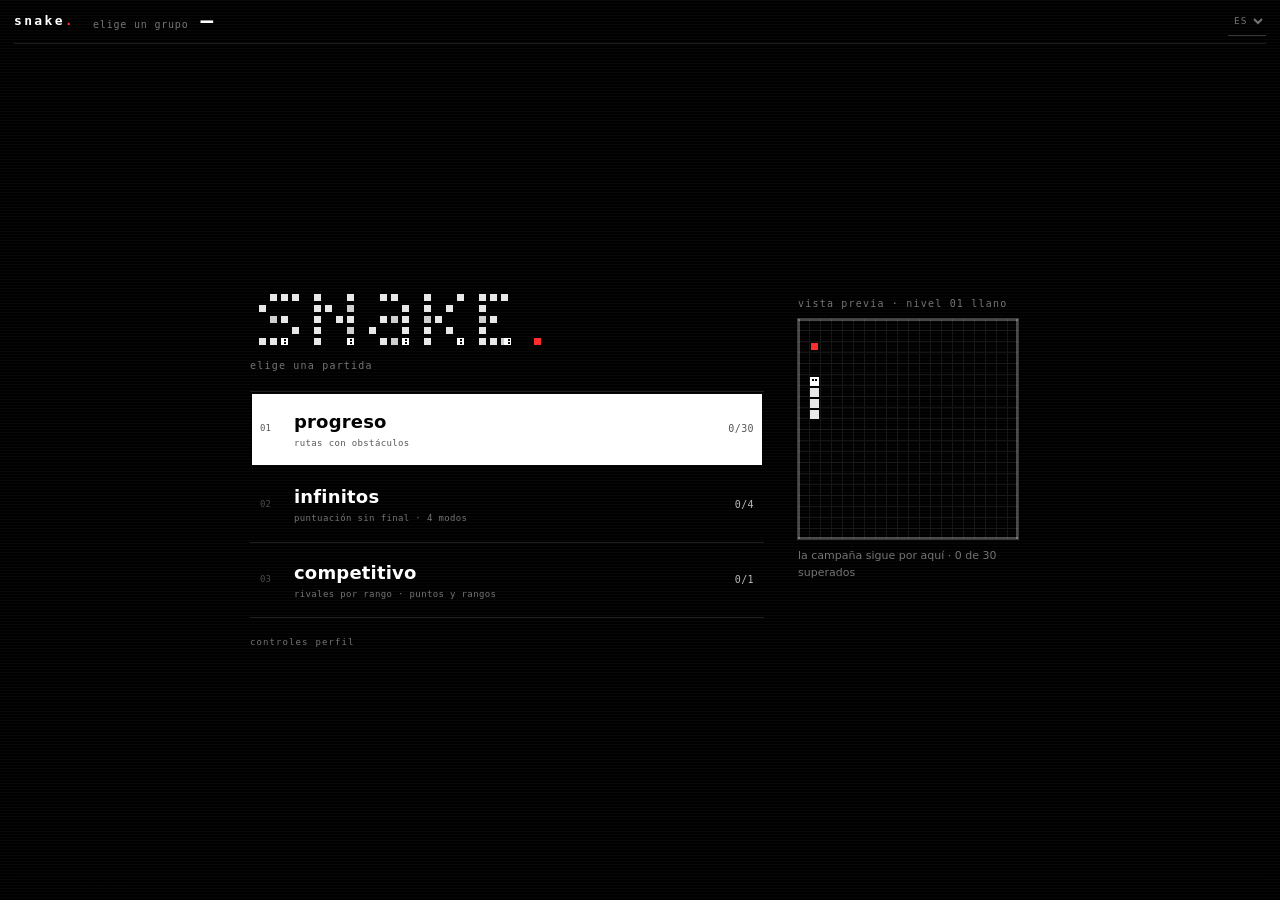
<file: index.html>
<!DOCTYPE html>
<html lang="es">
<head>
<meta charset="utf-8">
<meta name="viewport" content="width=device-width, initial-scale=1, viewport-fit=cover">
<meta http-equiv="Cache-Control" content="no-store">
<meta name="theme-color" content="#000000">
<link rel="canonical" href="https://snake.jaime-gaming.com/">
<meta id="meta-description" name="description" content="Snake: serpientes de bloques en blanco y negro. Campaña, infinitos, contrarreloj y un competitivo con más rivales en cada rango.">
<title>Snake</title>
<script>
  // las URLs antiguas del despliegue bajo /snake/ vuelven a la raíz; así los
  // assets nunca se piden en /snake/styles.css (donde el fallback SPA podía
  // devolver el HTML y dejar la página sin estilos).
  (function () {
    if (location.protocol === 'file:') return;
    var ruta = location.pathname;
    if (ruta !== '/snake' && ruta.indexOf('/snake/') !== 0) return;
    var resto = ruta.replace(/^\/snake/, '') || '/';
    location.replace(resto + location.search + location.hash);
  })();
</script>
<script>
  (function () {
    var route = new URLSearchParams(location.search).get('route');
    if (!route) return;
    try {
      var target = new URL(route, location.origin);
      // el parámetro del hub (?from=hub) sobrevive a la reescritura de la ruta
      var desde = new URLSearchParams(location.search).get('from');
      if (desde && !target.searchParams.has('from')) target.searchParams.set('from', desde);
      history.replaceState(null, '', target.pathname + target.search + target.hash);
    } catch (error) {
      // Si la ruta de retorno no es válida, dejamos que arranque la portada.
    }
  })();
</script>
<script>
  (function () {
    var base = location.protocol === 'file:' ? './' : '/';
    document.write('<base href="' + base + '">');
  })();
</script>
<link rel="icon" href="data:image/svg+xml,%3Csvg xmlns='http://www.w3.org/2000/svg' viewBox='0 0 16 16'%3E%3Crect width='16' height='16' fill='%23000'/%3E%3Crect x='2' y='7' width='4' height='4' fill='%23fff'/%3E%3Crect x='6' y='7' width='4' height='4' fill='%23fff'/%3E%3Crect x='10' y='7' width='2' height='4' fill='%23fff'/%3E%3Crect x='13' y='2' width='3' height='3' fill='%23ff2b2b'/%3E%3C/svg%3E">
<link rel="stylesheet" href="styles.css?v=30">
</head>
<body data-screen="home">
  <div id="app">
    <header id="topbar">
      <span class="brand">snake<span class="dot">.</span></span>
      <div class="stats">
        <span id="hud-meta" class="meta">cargando…</span>
        <span id="hud-score" class="score">—</span>
        <span id="hud-mult" class="mult"></span>
        <span id="hud-best" class="best"></span>
      </div>
      <div class="tools">
        <label class="language-control">
          <span class="sr-only" data-i18n="language">Idioma</span>
          <select id="lang-switch" data-i18n-aria="language" aria-label="Idioma">
            <option value="es">ES</option>
            <option value="en">EN</option>
          </select>
        </label>
      </div>
      <div id="comp-ventaja" hidden aria-live="polite">
        <b id="comp-ventaja-texto"></b>
        <span id="comp-ventaja-detalle"></span>
        <span id="comp-publico" role="img" aria-label=""></span>
      </div>
    </header>

    <main id="stage">
      <canvas id="board" data-i18n-aria="board" aria-label="tablero"></canvas>
      <div id="arena" hidden>
        <figure class="tablero"><canvas></canvas><figcaption><span class="tablero-puesto"></span><span class="tablero-nombre">tú</span><span class="tablero-datos">0</span><span class="tablero-estado"></span></figcaption></figure>
        <figure class="tablero"><canvas></canvas><figcaption><span class="tablero-puesto"></span><span class="tablero-nombre">kobra</span><span class="tablero-datos">0</span><span class="tablero-estado"></span></figcaption></figure>
        <figure class="tablero"><canvas></canvas><figcaption><span class="tablero-puesto"></span><span class="tablero-nombre">víbora</span><span class="tablero-datos">0</span><span class="tablero-estado"></span></figcaption></figure>
        <figure class="tablero"><canvas></canvas><figcaption><span class="tablero-puesto"></span><span class="tablero-nombre">mamba</span><span class="tablero-datos">0</span><span class="tablero-estado"></span></figcaption></figure>
      </div>
      <div id="cuenta" hidden aria-hidden="true"><b>3</b></div>
      <div id="reloj" hidden aria-hidden="true"><b>30</b><span>s</span><em id="reloj-fase"></em></div>
      <div id="senal" data-i18n="startSignal">pulsa una dirección</div>
      <div id="overlay"></div>
    </main>

    <p id="aviso-foco" data-i18n="focusHint" hidden>toca el tablero para despertar el teclado</p>

    <footer id="footer">
      <div id="combo" aria-hidden="true"><div id="chain-bar"></div></div>
      <div class="foot-row">
        <p id="hint"></p>
        <ul id="effects" class="effects"></ul>
      </div>
    </footer>
  </div>

  <canvas id="barrido" hidden aria-hidden="true"></canvas>

  <div id="fatal" hidden role="alert">
    <p class="fatal-title" data-i18n="fatalTitle">el juego no ha arrancado</p>
    <p id="fatal-text" class="fatal-text"></p>
    <p class="fatal-actions">
      <button type="button" id="fatal-reload" data-i18n="fatalReload">recargar limpio</button>
    </p>
  </div>

  <noscript>
    <div id="sin-js" data-i18n="noScript">este juego necesita su motor en marcha.</div>
  </noscript>

  <script>
    (function () {
      var caja = document.getElementById('fatal');
      var texto = document.getElementById('fatal-text');
      var arrancado = false;

      function fallo(mensaje) {
        if (!caja || arrancado) return;
        texto.textContent = mensaje;
        caja.hidden = false;
      }

      window.__snakeFallo = fallo;
      window.__snakeArrancado = function () {
        arrancado = true;
        document.documentElement.dataset.booted = '1';
        if (caja) caja.hidden = true;
      };

      window.addEventListener('error', function (evento) {
        var objetivo = evento.target || {};
        if (objetivo.tagName === 'SCRIPT' || objetivo.tagName === 'LINK') {
          fallo('no se pudo colocar una pieza del tablero.');
          return;
        }
        fallo(evento.message || 'el tablero ha perdido el trazo.');
      }, true);

      window.addEventListener('unhandledrejection', function (evento) {
        var motivo = evento.reason;
        fallo('el tablero ha hecho un movimiento imposible.');
      });

      document.getElementById('fatal-reload').addEventListener('click', function () {
        location.replace(location.pathname + '?v=' + Date.now());
      });

      setTimeout(function () {
        if (!document.documentElement.dataset.booted) {
          fallo('el tablero no ha despertado en 4 s. vuelve a abrirlo.');
        }
      }, 4000);
    })();
  </script>

  <script src="snake.js?v=30"></script>
</body>
</html>
</file>
<file: styles.css>
/* snake — negro, rejilla, un solo rojo */

:root {
  --bg: #000;
  --fg: #fff;
  --muted: #737373;
  --dim: #4a4a4a;
  --line: #1e1e1e;
  --line2: #383838;
  --accent: #ff2b2b;
  --mono: ui-monospace, "SFMono-Regular", "SF Mono", "Roboto Mono", Menlo, Consolas, monospace;
  --sans: ui-sans-serif, system-ui, -apple-system, "Segoe UI", Roboto, "Helvetica Neue", Arial, sans-serif;
}

* {
  box-sizing: border-box;
}

[hidden] {
  display: none !important;
}

html,
body {
  height: 100%;
}

body {
  margin: 0;
  background: var(--bg);
  color: var(--fg);
  font-family: var(--sans);
  font-size: 14px;
  line-height: 1.5;
  overflow: hidden;
  overscroll-behavior: none;
  -webkit-font-smoothing: antialiased;
  -webkit-tap-highlight-color: transparent;
}

/* los datos y las etiquetas cortas siguen en mono; el texto respira en sans */
.score,
.meta,
.best,
.mult,
.row-idx,
.row-right,
.tablero figcaption,
.comp-top,
.comp-rango,
.comp-escala,
.comp-dato span,
.comp-reglas,
.kicker,
.grupo,
.pie,
.link,
.tab,
.escalon em,
.escalon small,
.sorteo-etiqueta,
.comp-fases i,
.tablero-estado,
.comp-grada,
.comp-rivales {
  font-family: var(--mono);
}

/* trama de fósforo, se puede quitar desde el menú */
html.trama body::after {
  content: "";
  position: fixed;
  inset: 0;
  z-index: 99;
  pointer-events: none;
  background: repeating-linear-gradient(
    to bottom,
    rgba(255, 255, 255, 0.028) 0 1px,
    transparent 1px 3px
  );
}

button {
  font: inherit;
  color: inherit;
  background: none;
  border: 0;
  padding: 0;
  cursor: pointer;
}

button:disabled {
  cursor: default;
}

:focus-visible {
  outline: 1px solid var(--fg);
  outline-offset: 2px;
}

#app {
  position: fixed;
  inset: 0;
  display: grid;
  grid-template-rows: auto minmax(0, 1fr) auto;
  gap: clamp(3px, 0.7vh, 7px);
  width: 100%;
  max-width: 1500px;
  margin: 0 auto;
  padding:
    max(6px, env(safe-area-inset-top))
    clamp(6px, 1.4vw, 14px)
    max(5px, env(safe-area-inset-bottom));
}

/* barra superior: marca, marcador y botones en una sola línea */

#topbar {
  position: relative;
  z-index: 50;
  display: flex;
  align-items: center;
  gap: clamp(10px, 1.6vw, 18px);
  min-height: 32px;
  padding-bottom: 7px;
  border-bottom: 1px solid var(--line);
}

#topbar.competitivo {
  border-bottom: 0;
  padding-bottom: 0;
}

.brand {
  flex: none;
  font-family: var(--mono);
  font-size: 13px;
  font-weight: 700;
  letter-spacing: 0.18em;
}

.brand .dot {
  color: var(--accent);
}


.language-control {
  display: inline-flex;
  flex: none;
}

#lang-switch {
  min-width: 38px;
  min-height: 30px;
  padding: 4px 2px;
  border: 0;
  border-bottom: 1px solid var(--line2);
  border-radius: 0;
  background: #000;
  color: var(--muted);
  font-family: var(--mono);
  font-size: 9.5px;
  letter-spacing: 0.1em;
  cursor: pointer;
  transition: color 0.12s, border-color 0.12s;
}

#lang-switch:hover {
  border-color: var(--fg);
  color: var(--fg);
}

.sr-only {
  position: absolute;
  width: 1px;
  height: 1px;
  padding: 0;
  margin: -1px;
  overflow: hidden;
  clip: rect(0, 0, 0, 0);
  white-space: nowrap;
  border: 0;
}

.stats {
  display: flex;
  align-items: baseline;
  gap: 12px;
  min-width: 0;
  flex: 1;
}

.meta {
  font-size: 10px;
  letter-spacing: 0.08em;
  color: var(--muted);
  white-space: nowrap;
  overflow: hidden;
  text-overflow: ellipsis;
}

.meta[data-fase="presion"] {
  color: var(--fg);
}

.meta[data-fase="sprint"],
.meta[data-fase="final"] {
  color: var(--accent);
}

.score {
  font-size: clamp(17px, 2.3vw, 21px);
  font-weight: 600;
  line-height: 1;
  letter-spacing: -0.01em;
  font-variant-numeric: tabular-nums;
}

.mult {
  font-size: 11px;
  font-weight: 600;
  color: var(--dim);
}

.mult.activo {
  color: var(--fg);
}

/* Destello breve para cambios importantes del HUD. */
.mult.golpe,
.score.golpe,
.meta.golpe,
.best.golpe {
  background: var(--fg);
  color: #000;
  outline: 2px solid #ffffff;
  outline-offset: 1px;
}

.best.vivo {
  color: var(--fg);
  font-weight: 600;
}

.best {
  margin-left: auto;
  padding-left: 10px;
  font-size: 9.5px;
  letter-spacing: 0.06em;
  color: var(--dim);
  white-space: nowrap;
  /* en competitivo aquí va «arena · modificador»: si no cabe, se recorta */
  overflow: hidden;
  text-overflow: ellipsis;
  min-width: 0;
}

/* En competitivo el acto vive en la barra; la ventaja, en la banda grande. */
#topbar.competitivo {
  flex-wrap: wrap;
  align-items: center;
  row-gap: 3px;
}

#topbar.competitivo .stats {
  align-items: center;
  gap: 7px;
}

/* la ventaja sale de la letra pequeña y pasa a una banda grande bajo la barra */
#comp-ventaja {
  display: none;
  flex: 0 0 100%;
  min-width: 0;
  align-items: baseline;
  gap: 10px;
  padding: 3px 0 0;
  border-top: 1px solid var(--line);
}

#topbar.competitivo #comp-ventaja {
  display: flex;
  animation: banda-entra 0.36s ease-out both;
}

@keyframes banda-entra {
  from {
    opacity: 0;
    transform: translateY(-4px);
  }
  to {
    opacity: 1;
    transform: none;
  }
}

#comp-ventaja-texto {
  flex: 0 1 auto;
  min-width: 0;
  overflow: hidden;
  font-size: clamp(20px, 2.8vw, 30px);
  font-weight: 650;
  line-height: 1.05;
  letter-spacing: -0.02em;
  white-space: nowrap;
  text-overflow: ellipsis;
  color: var(--fg);
  transition: color 0.3s ease, text-shadow 0.3s ease;
}

#comp-ventaja[data-estado="persigue"] #comp-ventaja-texto {
  color: #d8d8d8;
}

#comp-ventaja-detalle {
  margin-left: auto;
  min-width: 0;
  overflow: hidden;
  font-family: var(--mono);
  font-size: 9px;
  letter-spacing: 0.08em;
  text-transform: uppercase;
  white-space: nowrap;
  text-overflow: ellipsis;
  color: var(--muted);
  transition: color 0.3s ease;
}

#comp-publico {
  display: flex;
  flex: none;
  align-self: center;
  align-items: flex-end;
  gap: 2px;
  max-width: 38%;
  overflow: hidden;
  opacity: 0.8;
}

#comp-publico i {
  display: block;
  flex: none;
  width: 4px;
  height: 7px;
  background: var(--muted);
  animation: publico-late 1.7s ease-in-out infinite alternate;
  animation-delay: var(--d);
}

#comp-publico i:nth-child(3n) {
  height: 9px;
  background: var(--fg);
  opacity: 0.7;
}

#comp-publico i:nth-child(4n) {
  height: 5px;
  opacity: 0.55;
}

#comp-ventaja[data-rango="5"] {
  border-top-color: var(--accent);
}

#comp-ventaja[data-rango="5"] #comp-ventaja-texto {
  text-shadow: 0 0 18px rgba(255, 255, 255, 0.22);
}

@keyframes publico-late {
  50% {
    transform: scaleY(0.72);
    opacity: 0.45;
  }
}

#topbar.competitivo .meta,
#topbar.competitivo .best {
  flex: 0 1 auto;
  padding: 2px 7px;
  border: 1px solid var(--line2);
  background: #080808;
  font-size: 9px;
  letter-spacing: 0.1em;
  color: var(--fg);
  line-height: 1.35;
  transition: color 0.3s ease, border-color 0.3s ease, background 0.3s ease;
}

#topbar.competitivo .best {
  margin-left: auto;
  padding-left: 6px;
}

#topbar.competitivo .meta:empty,
#topbar.competitivo .best:empty {
  display: none;
}

#topbar.competitivo .meta[data-fase="sprint"],
#topbar.competitivo .meta[data-fase="final"] {
  border-color: var(--accent);
  color: var(--accent);
}

#topbar.competitivo .meta.golpe,
#topbar.competitivo .best.golpe {
  background: var(--fg);
  color: #000;
  border-color: var(--fg);
}

.tools {
  display: flex;
  gap: 0;
  flex: none;
}

#stage {
  position: relative;
  display: flex;
  align-items: center;
  justify-content: center;
  min-width: 0;
  min-height: 0;
  overflow: hidden;
}

/* la luz de la arena se cruza por capas: el blanco se apaga mientras entra el rojo */
#stage::before,
#stage::after {
  content: '';
  position: absolute;
  inset: 0;
  z-index: 8;
  pointer-events: none;
  opacity: 0;
  transition: opacity 0.65s ease;
}

#stage::before {
  background: radial-gradient(ellipse at center, transparent 40%, rgba(255, 255, 255, 0.08) 100%);
}

#stage::after {
  background: radial-gradient(ellipse at center, transparent 34%, rgba(255, 43, 43, 0.16) 100%);
}

#stage[data-fase="apertura"]::before {
  opacity: 0.4;
}

#stage[data-fase="presion"]::before {
  opacity: 0.85;
}

#stage[data-fase="sprint"]::after {
  opacity: 0.82;
}

#stage[data-fase="final"]::after {
  opacity: 1;
  animation: final-late 1.6s steps(2, end) infinite;
}

#stage[data-rango="4"]::before {
  background: radial-gradient(ellipse at center, transparent 38%, rgba(255, 255, 255, 0.09) 100%);
}

#stage[data-rango="5"]::before {
  background: radial-gradient(ellipse at center, transparent 34%, rgba(255, 255, 255, 0.11) 100%);
}

#stage[data-rango="5"]::after {
  background: radial-gradient(ellipse at center, transparent 28%, rgba(255, 43, 43, 0.22) 100%);
}

@keyframes final-late {
  50% {
    opacity: 0.55;
  }
}

/* el marco lo dibuja el motor a bloques: aquí no hay borde fijo */
#board {
  display: block;
  background: #000;
  touch-action: none;
}

#senal {
  position: absolute;
  left: 50%;
  bottom: 6%;
  transform: translateX(-50%);
  padding: 4px 7px;
  border: 1px solid var(--line);
  background: #000;
  font-size: 9px;
  letter-spacing: 0.16em;
  color: #9a9a9a;
  white-space: nowrap;
  pointer-events: none;
  opacity: 0;
  transition: opacity 0.16s ease;
}

#senal.visible {
  opacity: 1;
}

/* menú del competitivo: tarjeta con escalera, datos y rivales */
.panel.competitivo,
.panel.sorteo {
  display: flex;
  flex-direction: column;
}

.panel.competitivo {
  position: relative;
  max-width: 440px;
  gap: 13px;
  padding: 20px 20px 16px;
  border: 1px solid var(--line2);
  border-radius: 3px;
  background: #000;
}

/* dos esquinas marcadas: el marco no necesita más adornos */
.panel.competitivo::before,
.panel.competitivo::after {
  content: '';
  position: absolute;
  width: 46px;
  height: 2px;
  background: var(--fg);
  pointer-events: none;
}

.panel.competitivo::before {
  top: -1px;
  left: -1px;
}

.panel.competitivo::after {
  right: -1px;
  bottom: -1px;
}

.comp-top {
  display: flex;
  align-items: baseline;
  justify-content: space-between;
  gap: 12px;
  padding-bottom: 9px;
  border-bottom: 1px solid var(--line);
  font-size: 9px;
  letter-spacing: 0.12em;
  text-transform: uppercase;
  color: var(--muted);
}

.comp-top span:last-child {
  color: var(--dim);
}

.comp-cabeza {
  display: flex;
  align-items: center;
  gap: 15px;
}

.comp-cabeza .rango-icono {
  width: 74px;
  height: 74px;
  gap: 4px;
  padding: 7px;
  border: 1px solid var(--line2);
  background: #050505;
}

.comp-datos {
  display: flex;
  flex-direction: column;
  gap: 3px;
  min-width: 0;
}

.comp-rango {
  margin: 0;
  font-size: 10px;
  letter-spacing: 0.1em;
  text-transform: uppercase;
  color: var(--muted);
}

.comp-puntos {
  margin: 0;
  font-size: clamp(34px, 7vmin, 52px);
  font-weight: 600;
  line-height: 1;
  font-variant-numeric: tabular-nums;
}

.comp-puntos small {
  margin-left: 6px;
  font-size: 8px;
  font-weight: 400;
  letter-spacing: 0.16em;
  text-transform: uppercase;
  color: var(--muted);
}

.comp-escala {
  margin: 0;
  font-size: 8.5px;
  letter-spacing: 0.1em;
  text-transform: uppercase;
  color: var(--muted);
}

.comp-nota {
  margin: -4px 0 0;
  font-size: 9px;
  letter-spacing: 0.04em;
  color: var(--muted);
  line-height: 1.45;
}

/* barra de progreso del rango: bloques, sin adornos */
.comp-barra {
  position: relative;
  height: 8px;
  width: 100%;
  background: #101010;
  border: 1px solid var(--line2);
  display: flex;
}

.comp-barra i {
  display: block;
  height: 100%;
  min-width: 2px;
  background: var(--fg);
  transition: width 0.3s ease;
}

.comp-barra::after {
  content: '';
  position: absolute;
  inset: 0;
  background: repeating-linear-gradient(
    90deg,
    transparent 0 calc(20% - 1px),
    #000 calc(20% - 1px) 20%
  );
  pointer-events: none;
}

/* los seis peldaños: el rango actual va enmarcado */
.comp-escalera {
  display: grid;
  grid-template-columns: repeat(6, minmax(0, 1fr));
  gap: 2px;
  padding: 8px 0;
  border-top: 1px solid var(--line);
  border-bottom: 1px solid var(--line);
}

.escalon {
  display: flex;
  flex-direction: column;
  align-items: center;
  gap: 3px;
  min-width: 0;
  padding: 5px 2px;
  border: 1px solid transparent;
  opacity: 0.3;
}

.escalon .rango-icono {
  width: 18px;
  height: 18px;
  gap: 1px;
}

.escalon em {
  max-width: 100%;
  overflow: hidden;
  font-style: normal;
  font-size: 8px;
  letter-spacing: 0.02em;
  text-transform: uppercase;
  color: var(--muted);
  white-space: nowrap;
  text-overflow: ellipsis;
}

.escalon small {
  font-size: 7px;
  line-height: 1;
  font-variant-numeric: tabular-nums;
  color: var(--muted);
}

.escalon.aqui small {
  color: var(--fg);
}

.escalon.hecho {
  opacity: 0.55;
}

.escalon.aqui {
  border-color: var(--line2);
  background: #0b0b0b;
  opacity: 1;
}

.escalon.aqui em {
  color: var(--fg);
}

.escalon.aqui .rango-icono i {
  background: #232323;
}

.escalon.aqui .rango-icono i.lleno {
  background: var(--fg);
}

.escalon.aqui .rango-icono[data-rango="5"] i.lleno {
  background: var(--accent);
}

.rango-icono[data-rango="5"] {
  border: 1px solid var(--accent);
}

/* tres datos cortos, en fila */
.comp-mini {
  display: flex;
  justify-content: space-between;
  gap: 20px;
  align-self: stretch;
  padding: 0 2px;
}

.comp-dato {
  display: flex;
  flex-direction: column;
  gap: 1px;
}

.comp-dato b {
  font-size: 19px;
  font-weight: 600;
  line-height: 1;
  font-variant-numeric: tabular-nums;
}

.comp-dato b small {
  font-size: 9px;
  color: var(--muted);
  margin-left: 1px;
}

.comp-dato span {
  font-size: 8px;
  letter-spacing: 0.08em;
  text-transform: uppercase;
  color: var(--dim);
}

/* los rivales de la partida, en una línea que puede crecer */
.comp-fases {
  display: grid;
  grid-template-columns: repeat(3, 1fr);
  gap: 4px;
  margin-top: 10px;
}

.comp-fases span {
  display: flex;
  flex-direction: column;
  gap: 2px;
  padding: 6px 4px;
  border: 1px solid var(--line);
  text-align: center;
}

.comp-fases b {
  font-size: 14px;
  font-weight: 600;
  line-height: 1;
  font-variant-numeric: tabular-nums;
}

.comp-fases i {
  font-style: normal;
  font-size: 7px;
  letter-spacing: 0.03em;
  line-height: 1.25;
  color: var(--muted);
}

.comp-fases span:nth-child(2) {
  border-color: var(--line2);
}

.comp-fases span:nth-child(3) {
  border-color: var(--accent);
}

.comp-fases span:nth-child(3) b {
  color: var(--accent);
}

.comp-rivales {
  display: flex;
  flex-wrap: wrap;
  justify-content: space-between;
  gap: 6px 12px;
  margin: 0;
  padding-top: 9px;
  border-top: 1px solid var(--line);
  font-size: 8.5px;
  letter-spacing: 0.04em;
  color: var(--muted);
}

.comp-rivales span:last-child {
  color: var(--fg);
  letter-spacing: 0.04em;
  text-align: right;
}

.comp-grada {
  display: flex;
  align-items: flex-end;
  justify-content: space-between;
  gap: 12px;
  margin: 0;
  font-size: 8px;
  letter-spacing: 0.04em;
  color: var(--muted);
}

.comp-grada-bloques {
  display: flex;
  align-items: flex-end;
  gap: 2px;
  max-width: 58%;
  overflow: hidden;
  opacity: 0.8;
}

.comp-grada-bloques i {
  display: block;
  flex: none;
  width: 4px;
  height: 7px;
  background: var(--muted);
  animation: publico-late 1.7s ease-in-out infinite alternate;
  animation-delay: var(--d);
}

.comp-grada-bloques i:nth-child(3n) {
  height: 9px;
  background: var(--fg);
  opacity: 0.7;
}

.comp-grada-bloques i:nth-child(4n) {
  height: 5px;
  opacity: 0.55;
}

.comp-reglas {
  display: flex;
  justify-content: space-between;
  gap: 8px;
  margin: 0;
  font-size: 8px;
  letter-spacing: 0.02em;
  color: var(--dim);
}

.comp-reglas span {
  white-space: nowrap;
}

.comp-reglas span:first-child {
  color: var(--fg);
}

.rango-icono {
  display: grid;
  grid-template-columns: repeat(5, 1fr);
  grid-template-rows: repeat(5, 1fr);
  gap: 2px;
  width: 64px;
  height: 64px;
  flex: none;
}

.rango-icono i {
  display: block;
  min-width: 0;
  min-height: 0;
  background: #191919;
}

.rango-icono i.lleno {
  background: var(--fg);
}

.rango-icono[data-rango="5"] i.lleno {
  background: var(--accent);
}

/* sorteo: entra con una animación corta y arranca solo */
.panel.sorteo {
  gap: 8px;
  text-align: center;
  animation: sorteo-entra 0.26s ease-out both;
}

.sorteo-etiqueta {
  margin: 0;
  font-size: 9px;
  letter-spacing: 0.24em;
  text-transform: uppercase;
  color: var(--muted);
  animation: sorteo-sube 0.3s 0.04s ease-out both;
}

.sorteo-caja {
  display: flex;
  flex-direction: column;
  align-items: center;
  justify-content: center;
  gap: 6px;
  min-height: clamp(84px, 18vmin, 140px);
}

.sorteo-mapa {
  margin: 0;
  font-size: clamp(26px, 6.2vmin, 48px);
  font-weight: 600;
  letter-spacing: 0.02em;
  text-transform: uppercase;
  line-height: 1.05;
  animation: sorteo-sube 0.34s 0.14s ease-out both;
}

.sorteo-mapa.girando {
  color: #8d8d8d;
}

.sorteo-mapa.fija {
  animation: sorteo-fija 0.38s cubic-bezier(0.2, 0.8, 0.2, 1) both;
}

.sorteo-mod {
  margin: 0;
  font-size: 12px;
  letter-spacing: 0.18em;
  text-transform: uppercase;
  color: var(--accent);
  animation: sorteo-sube 0.34s 0.3s ease-out both;
}

.sorteo-mod.girando {
  color: var(--dim);
}

.sorteo-mod.fija {
  animation: sorteo-fija 0.38s 0.06s cubic-bezier(0.2, 0.8, 0.2, 1) both;
}

/* línea que se llena mientras corre la ruleta del sorteo */
.sorteo-linea {
  width: 100%;
  height: 2px;
  overflow: hidden;
  background: #161616;
}

.sorteo-linea i {
  display: block;
  width: 100%;
  height: 100%;
  background: var(--fg);
  transform-origin: left center;
  animation: sorteo-carga 1.85s linear both;
}

.sorteo-pie {
  margin: 0;
  font-size: 8px;
  letter-spacing: 0.1em;
  text-transform: uppercase;
  color: var(--dim);
}

@keyframes sorteo-entra {
  from {
    opacity: 0;
    transform: scale(0.96);
  }
}

@keyframes sorteo-sube {
  from {
    opacity: 0;
    transform: translateY(10px);
  }
}

@keyframes sorteo-carga {
  from {
    transform: scaleX(0);
  }
}

@keyframes sorteo-fija {
  0% {
    opacity: 0.3;
    transform: translateY(7px) scale(0.94);
  }
  55% {
    opacity: 1;
    transform: translateY(0) scale(1.035);
  }
  100% {
    transform: scale(1);
  }
}

@media (prefers-reduced-motion: reduce) {
  .panel.sorteo,
  .sorteo-etiqueta,
  .sorteo-mapa,
  .sorteo-mapa.fija,
  .sorteo-mod,
  .sorteo-mod.fija,
  .sorteo-linea i {
    animation: none;
  }
}

/* subida de rango: un solo momento, grande y a bloques */
.subida-rango {
  position: relative;
  isolation: isolate;
  overflow: hidden;
  align-self: stretch;
  display: grid;
  grid-template-columns: auto minmax(0, 1fr);
  align-items: center;
  gap: 12px;
  min-height: 70px;
  padding: 10px 12px;
  border: 1px solid var(--fg);
  background:
    linear-gradient(90deg, rgba(255, 255, 255, 0.04), transparent 42%),
    #080808;
  color: var(--fg);
  animation: subida-rango 0.72s cubic-bezier(0.18, 0.9, 0.22, 1.1) both;
}

.subida-rango[data-rango="5"] {
  border-color: var(--accent);
}

.subida-rango::after {
  content: '';
  position: absolute;
  inset: 0;
  z-index: 3;
  pointer-events: none;
  background: linear-gradient(100deg, transparent 34%, rgba(255, 255, 255, 0.2) 50%, transparent 66%);
  transform: translateX(-130%);
  animation: subida-barrido 0.9s 0.18s ease-out both;
}

.subida-halo {
  position: absolute;
  inset: -40% -10% -40% -10%;
  z-index: -1;
  pointer-events: none;
  background: radial-gradient(circle at 18% 50%, rgba(255, 255, 255, 0.22), transparent 46%);
  opacity: 0;
  animation: subida-halo 1.15s 0.08s ease-out both;
}

.subida-rango[data-rango="5"] .subida-halo {
  background: radial-gradient(circle at 18% 50%, rgba(255, 43, 43, 0.34), transparent 48%);
}

.subida-iconos {
  position: relative;
  z-index: 1;
  display: flex;
  align-items: center;
  gap: 7px;
}

.subida-viejo .rango-icono {
  width: 26px;
  height: 26px;
  gap: 1px;
  opacity: 0;
  animation: subida-viejo 0.55s 0.18s ease-out both;
}

.subida-flecha {
  font-size: 14px;
  font-weight: 400;
  color: var(--muted);
}

.subida-nuevo {
  display: inline-flex;
}

.subida-nuevo .rango-icono {
  width: 52px;
  height: 52px;
  gap: 1px;
  padding: 3px;
  border: 1px solid var(--line2);
  animation: subida-icono 0.8s 0.12s cubic-bezier(0.16, 1.3, 0.3, 1) both;
}

.subida-rango[data-rango="5"] .subida-nuevo .rango-icono {
  border-color: var(--accent);
}

.subida-nuevo .rango-icono i.lleno {
  animation: subida-bloque 0.5s 0.2s ease-out both;
  animation-delay: var(--d);
}

.subida-texto {
  position: relative;
  z-index: 1;
  display: flex;
  flex-direction: column;
  gap: 1px;
  min-width: 0;
}

.subida-texto b {
  font-size: 8px;
  font-weight: 400;
  letter-spacing: 0.18em;
  text-transform: uppercase;
  color: var(--muted);
}

.subida-texto strong {
  overflow: hidden;
  font-size: clamp(21px, 3.2vmin, 31px);
  font-weight: 600;
  line-height: 1;
  letter-spacing: 0.01em;
  text-transform: uppercase;
  white-space: nowrap;
  text-overflow: ellipsis;
  animation: subida-nombre 0.62s 0.24s ease-out both;
}

.subida-rango[data-rango="5"] .subida-texto strong {
  color: var(--accent);
}

.subida-texto em {
  font-style: normal;
  font-size: 9px;
  letter-spacing: 0.1em;
  color: var(--muted);
}

.subida-chispas {
  position: absolute;
  inset: 0;
  z-index: 2;
  pointer-events: none;
}

.subida-chispas i {
  position: absolute;
  left: 74px;
  top: 50%;
  display: block;
  width: 4px;
  height: 4px;
  background: var(--fg);
  opacity: 0;
  animation: subida-chispa 0.8s 0.16s ease-out both;
  animation-delay: var(--d);
}

.subida-rango[data-rango="5"] .subida-chispas i {
  background: var(--accent);
}

@keyframes subida-rango {
  0% {
    opacity: 0;
    transform: translateY(14px) scale(0.94);
  }
  55% {
    opacity: 1;
    transform: translateY(-2px) scale(1.015);
  }
  100% {
    transform: none;
  }
}

@keyframes subida-halo {
  0% { opacity: 0; transform: scale(0.8); }
  45% { opacity: 1; }
  100% { opacity: 0; transform: scale(1.08); }
}

@keyframes subida-barrido {
  0% { transform: translateX(-130%); }
  100% { transform: translateX(130%); }
}

@keyframes subida-icono {
  0% {
    opacity: 0;
    transform: scale(0.35) rotate(-8deg);
  }
  65% {
    opacity: 1;
    transform: scale(1.08) rotate(1deg);
  }
  100% {
    transform: none;
  }
}

@keyframes subida-viejo {
  0% { opacity: 0; transform: translateX(8px); }
  60% { opacity: 0.55; }
  100% { opacity: 0.32; transform: none; }
}

@keyframes subida-bloque {
  0% {
    opacity: 0.1;
    transform: scale(0.2);
  }
  100% {
    opacity: 1;
    transform: none;
  }
}

@keyframes subida-nombre {
  0% { opacity: 0; transform: translateY(7px); }
  100% { opacity: 1; transform: none; }
}

@keyframes subida-chispa {
  0% {
    opacity: 0;
    transform: translate(0, 0) scale(1);
  }
  15% { opacity: 1; }
  100% {
    opacity: 0;
    transform: translate(var(--x), var(--y)) scale(0.2);
  }
}

/* nivel superado: el aviso, en grande */
.fin-cabeza .cifra.superado {
  font-size: clamp(26px, 6.4vmin, 54px);
  font-weight: 600;
  line-height: 1.05;
  letter-spacing: 0.01em;
  text-transform: uppercase;
  text-align: center;
}

/* competitivo: un tablero por serpiente, con la rejilla calculada al arrancar */
#arena {
  /* tu tablero ocupa la columna ancha y todas las filas; los rivales se reparten */
  background: radial-gradient(ellipse at 50% 45%, rgba(255, 255, 255, 0.035), transparent 62%);
  display: grid;
  grid-template-columns: minmax(0, 1.7fr) minmax(0, 1fr);
  grid-template-rows: repeat(3, minmax(0, 1fr));
  place-items: center;
  gap: 6px;
  width: 100%;
  height: 100%;
  padding: 2px;
}

#arena .tablero:first-child {
  grid-row: 1 / -1;
}

.tablero {
  position: relative;
  display: flex;
  flex-direction: column;
  align-items: center;
  gap: 3px;
  margin: 0;
  min-width: 0;
  min-height: 0;
}

.tablero canvas {
  display: block;
  background: #000;
  border: 1px solid var(--line);
  transition: border-color 0.35s ease, box-shadow 0.35s ease, opacity 0.35s ease;
}

.tablero figcaption {
  display: flex;
  flex-wrap: wrap;
  justify-content: center;
  gap: 6px;
  font-size: 8px;
  letter-spacing: 0.04em;
  color: var(--muted);
  white-space: nowrap;
  transition: color 0.35s ease;
}

.tablero-puesto {
  color: var(--dim);
  font-variant-numeric: tabular-nums;
}

.tablero-datos {
  color: var(--dim);
  font-variant-numeric: tabular-nums;
}

.tablero.lider canvas {
  border-color: var(--fg);
  box-shadow: 0 0 0 1px rgba(255, 255, 255, 0.35), 0 0 18px rgba(255, 255, 255, 0.12);
  animation: lider-latido 1.9s ease-in-out infinite;
}

@keyframes lider-latido {
  50% {
    box-shadow: 0 0 0 1px rgba(255, 255, 255, 0.6), 0 0 28px rgba(255, 255, 255, 0.2);
  }
}

.tablero.lider .tablero-puesto {
  color: var(--fg);
}

.tablero.mio canvas {
  border-color: var(--fg);
  box-shadow: 0 0 0 1px rgba(255, 255, 255, 0.18), 0 0 20px rgba(255, 255, 255, 0.07);
}

.tablero.lider.mio canvas {
  box-shadow: 0 0 0 1px rgba(255, 255, 255, 0.6), 0 0 32px rgba(255, 255, 255, 0.24);
}

.tablero.mio figcaption {
  color: var(--fg);
}

.tablero.caido,
.tablero.revive canvas {
  opacity: 0.4;
}

/* un choque enciende el marco del tablero un instante */
.tablero.golpe canvas {
  border-color: var(--accent);
  animation: tablero-golpe 0.3s steps(2, end);
}

.tablero.golpe figcaption {
  color: var(--accent);
}

@keyframes tablero-golpe {
  50% {
    box-shadow: 0 0 0 2px var(--accent), 0 0 34px rgba(255, 43, 43, 0.4);
  }
}

.tablero.revive figcaption {
  color: var(--accent);
}

/* recién revivido: marco discontinuo mientras dura la protección */
.tablero.protegido canvas {
  border-color: var(--accent);
  border-style: dashed;
  animation: tablero-protegido 0.7s steps(2, end) infinite;
}

.tablero.protegido figcaption {
  color: var(--fg);
}

.tablero-estado {
  color: var(--accent);
  font-size: 7px;
  letter-spacing: 0.14em;
}

.tablero-estado:empty {
  display: none;
}

@keyframes tablero-protegido {
  50% {
    border-color: var(--line2);
  }
}

/* cuenta atrás de 3 s al empezar una partida competitiva */
#cuenta {
  position: absolute;
  inset: 0;
  z-index: 25;
  display: grid;
  place-items: center;
  pointer-events: none;
  background: rgba(0, 0, 0, 0.45);
}

#cuenta b {
  font-size: clamp(72px, 22vmin, 180px);
  font-weight: 600;
  line-height: 1;
  letter-spacing: -0.02em;
  color: var(--fg);
  text-shadow: 0 0 24px rgba(255, 255, 255, 0.35);
}

/* contrarreloj: el tiempo en grande encima del tablero, sin tapar el juego */
#stage.con-reloj {
  /* el hueco del reloj lo pone main.js según su altura real */
  justify-content: center;
}

#reloj {
  position: absolute;
  top: 4px;
  left: 50%;
  transform: translateX(-50%);
  display: flex;
  align-items: baseline;
  gap: 4px;
  padding: 2px 12px 4px;
  border: 1px solid var(--line2);
  background: rgba(0, 0, 0, 0.72);
  font-variant-numeric: tabular-nums;
  letter-spacing: 0.04em;
  color: var(--fg);
  pointer-events: none;
  z-index: 20;
}

#reloj b {
  font-size: clamp(38px, 9vmin, 86px);
  font-weight: 600;
  line-height: 1;
  transition: color 0.16s ease;
}

#reloj span {
  font-size: clamp(11px, 2.4vmin, 18px);
  color: var(--muted);
}

#reloj em {
  font-style: normal;
  font-size: 9px;
  letter-spacing: 0.16em;
  color: var(--muted);
}

#reloj.sprint em {
  color: var(--accent);
}

#reloj.urgente {
  border-color: var(--accent);
}

#reloj.urgente b {
  color: var(--accent);
  animation: reloj-late 0.9s steps(1, end) infinite;
}

#reloj.parado {
  border-color: var(--line);
}

#reloj.parado b {
  color: var(--muted);
  animation: none;
}

@keyframes reloj-late {
  50% {
    opacity: 0.35;
  }
}

@media (prefers-reduced-motion: reduce) {
  #reloj.urgente b {
    animation: none;
  }

}

/* capa de menús */

#overlay {
  position: fixed;
  inset: 0;
  z-index: 40;
  display: flex;
  /* en columna, el margen auto se resuelve a 0 cuando el panel es más
     alto que la pantalla y el contenido se puede recorrer desde arriba */
  flex-direction: column;
  align-items: center;
  padding:
    max(58px, calc(env(safe-area-inset-top) + 52px))
    max(14px, env(safe-area-inset-right))
    max(16px, env(safe-area-inset-bottom))
    max(14px, env(safe-area-inset-left));
  background: rgba(0, 0, 0, 0.955);
  opacity: 0;
  visibility: hidden;
  overflow-y: auto;
  overscroll-behavior: contain;
  scroll-padding-block: 64px 24px;
  scrollbar-width: thin;
  scrollbar-color: var(--line2) transparent;
  transition: opacity 0.12s ease, visibility 0.12s;
}

#overlay::-webkit-scrollbar {
  width: 8px;
}

#overlay::-webkit-scrollbar-track {
  background: #050505;
}

#overlay::-webkit-scrollbar-thumb {
  background: var(--line2);
}

#overlay::-webkit-scrollbar-thumb:hover {
  background: var(--fg);
}

#overlay.abierto {
  opacity: 1;
  visibility: visible;
}

.panel {
  flex: 0 0 auto;
  width: 100%;
  max-width: 780px;
  margin: auto 0;
  animation: aparecer 130ms ease-out;
}

@keyframes aparecer {
  from {
    opacity: 0;
  }
  to {
    opacity: 1;
  }
}

.kicker {
  margin: 0;
  font-size: 10px;
  letter-spacing: 0.12em;
  color: var(--muted);
}

.nota {
  margin: 0;
  font-size: 11px;
  letter-spacing: 0;
  line-height: 1.6;
  color: var(--muted);
}

h1 {
  margin: 0;
  font-size: clamp(46px, 12vw, 86px);
  font-weight: 700;
  line-height: 0.78;
  letter-spacing: -0.06em;
}

h1 .dot {
  color: var(--accent);
}

/* el rótulo es un lienzo: la serpiente escribe su nombre */
h1.marca {
  line-height: 0;
  font-size: 0;
  letter-spacing: 0;
}

h1.marca canvas {
  display: block;
  width: min(300px, 100%);
  height: auto;
  /* bloques nítidos, sin suavizado */
  image-rendering: pixelated;
}

h2 {
  margin: 0;
  font-size: clamp(16px, 3vw, 20px);
  font-weight: 650;
  letter-spacing: 0;
}

/* inicio */

.inicio {
  display: grid;
  grid-template-columns: minmax(0, 1fr) 232px;
  gap: clamp(18px, 3vw, 34px);
  align-items: start;
}

.inicio-texto {
  display: flex;
  flex-direction: column;
  gap: clamp(12px, 2vh, 18px);
  min-width: 0;
}

.inicio-cabeza {
  display: flex;
  flex-direction: column;
  gap: 8px;
}

.tagline {
  margin: -2px 0 0;
  color: var(--fg);
  font-size: clamp(14px, 2.5vw, 18px);
  font-weight: 600;
  letter-spacing: -0.02em;
  line-height: 1.3;
}

.filas {
  display: flex;
  flex-direction: column;
  border-top: 1px solid var(--line);
}

.grupo {
  margin: 10px 0 4px;
  font-size: 8px;
  letter-spacing: 0.22em;
  color: var(--dim);
  text-transform: uppercase;
}

.grupo:first-child {
  margin-top: 0;
}

.row {
  display: grid;
  grid-template-columns: 24px minmax(0, 1fr) auto;
  align-items: center;
  gap: 10px;
  padding: clamp(9px, 1.5vh, 12px) 11px;
  border-bottom: 1px solid var(--line);
  text-align: left;
  transition: background 0.1s, color 0.1s;
}

.row-idx {
  font-size: 9px;
  color: var(--dim);
  font-variant-numeric: tabular-nums;
}

.row-name {
  display: flex;
  flex-direction: column;
  gap: 2px;
  font-size: clamp(14px, 2.4vw, 16px);
  font-weight: 600;
  letter-spacing: 0.01em;
  min-width: 0;
}

.row-name small {
  font-family: var(--mono);
  font-size: 9px;
  font-weight: 400;
  letter-spacing: 0.04em;
  color: var(--muted);
  white-space: nowrap;
  overflow: hidden;
  text-overflow: ellipsis;
}

.row-right {
  font-size: 10px;
  color: #b8b8b8;
  font-variant-numeric: tabular-nums;
  letter-spacing: 0.04em;
}

.row.sel,
.row:hover {
  background: var(--fg);
  color: #000;
}

.row.sel .row-idx,
.row:hover .row-idx,
.row.sel .row-name small,
.row:hover .row-name small,
.row.sel .row-right,
.row:hover .row-right {
  color: #555;
}

.pie {
  display: flex;
  flex-wrap: wrap;
  align-items: center;
  gap: 7px;
  margin: 0;
  font-size: 9px;
  letter-spacing: 0.12em;
  color: var(--dim);
}

.link {
  font-size: 9px;
  letter-spacing: 0.12em;
  color: var(--muted);
  border-bottom: 1px solid transparent;
}

.link:hover {
  color: var(--fg);
  border-color: var(--line2);
}

.inicio-demo {
  display: flex;
  flex-direction: column;
  gap: 8px;
  padding-top: 4px;
}

.inicio-demo canvas {
  display: block;
  width: 100%;
  max-width: 232px;
  box-shadow: 0 0 0 1px var(--line2);
}

/* foco de teclado: un marco de 2 px, sin sombras ni adornos */

button.foco {
  outline: 2px solid #ffffff;
  outline-offset: -2px;
}

.row.sel.foco,
.celda.sel.foco,
.tab.sel.foco,
.acciones button.principal.foco {
  outline-color: #000000;
}

.link.foco {
  outline: 2px solid #ffffff;
  outline-offset: 2px;
  color: #ffffff;
}

/* portada: tres grupos, cada uno abre su subpágina */

.portada .filas .row {
  padding: clamp(10px, 2.2vh, 16px) 10px;
}

.portada .row-name {
  font-size: clamp(16px, 3vw, 18px);
  letter-spacing: 0.01em;
  text-transform: none;
}

.modos {
  display: flex;
  flex-direction: column;
  gap: clamp(10px, 2vh, 16px);
}

.tabs {
  display: flex;
  flex-wrap: wrap;
  gap: 1px;
  background: var(--line);
  border: 1px solid var(--line);
}

.tab {
  flex: 1 1 0;
  min-width: 88px;
  padding: 8px 10px;
  background: #000;
  font-size: 9px;
  letter-spacing: 0.18em;
  text-transform: uppercase;
  color: var(--muted);
  transition: background 0.1s, color 0.1s;
}

.tab:hover {
  color: var(--fg);
  background: #111;
}

.tab.sel {
  background: var(--fg);
  color: #000;
}

.modos-cuerpo {
  display: grid;
  grid-template-columns: minmax(0, 1fr) 232px;
  gap: clamp(16px, 3vw, 30px);
  align-items: start;
}

/* niveles */

.niveles {
  display: flex;
  flex-direction: column;
  gap: clamp(12px, 2vh, 18px);
}

.niveles-cabeza {
  display: flex;
  align-items: flex-start;
  justify-content: space-between;
  gap: 14px;
}

.ghost {
  flex: none;
  padding: 5px 8px;
  border: 1px solid var(--line2);
  font-size: 9px;
  letter-spacing: 0.14em;
  color: #cfcfcf;
  transition: border-color 0.12s, color 0.12s;
}

.ghost:hover {
  border-color: var(--fg);
  color: var(--fg);
}

.ghost kbd {
  margin-left: 4px;
  padding: 1px 3px;
  border: 1px solid var(--line2);
  font-family: inherit;
  font-size: 8px;
  letter-spacing: 0.06em;
  color: #7a7a7a;
}

.ghost:hover kbd {
  border-color: #b9b9b9;
  color: #4a4a4a;
}

.niveles-cuerpo {
  display: grid;
  grid-template-columns: minmax(0, 1fr) 184px;
  gap: clamp(14px, 2.4vw, 24px);
  align-items: start;
}

.rejilla {
  display: grid;
  grid-template-columns: repeat(4, minmax(0, 1fr));
  gap: 1px;
  border: 1px solid var(--line);
  background: var(--line);
}

.celda {
  display: flex;
  flex-direction: column;
  gap: 4px;
  min-height: 62px;
  padding: 7px;
  background: #000;
  text-align: left;
  transition: background 0.1s, color 0.1s;
}

.celda-top {
  display: flex;
  align-items: center;
  justify-content: space-between;
}

.celda-num {
  font-size: clamp(14px, 3vw, 17px);
  font-weight: 600;
  letter-spacing: -0.03em;
  font-variant-numeric: tabular-nums;
}

.celda-tick {
  font-size: 9px;
  color: var(--muted);
}

.celda-nombre {
  font-size: 8px;
  letter-spacing: 0.12em;
  color: #cfcfcf;
  white-space: nowrap;
  overflow: hidden;
  text-overflow: ellipsis;
}

.celda-meta {
  font-size: 7px;
  letter-spacing: 0.08em;
  color: #5f5f5f;
  white-space: nowrap;
  overflow: hidden;
  text-overflow: ellipsis;
}

.celda.bloqueada {
  cursor: not-allowed;
}

.celda.bloqueada .celda-num {
  color: #2b2b2b;
}

.celda.bloqueada .celda-nombre,
.celda.bloqueada .celda-meta {
  color: #2b2b2b;
}

.celda:hover:not(.bloqueada):not(.sel) {
  background: #101010;
}

.celda.sel:not(.bloqueada) {
  background: var(--fg);
  color: #000;
}

.celda.sel:not(.bloqueada) .celda-nombre,
.celda.sel:not(.bloqueada) .celda-meta,
.celda.sel:not(.bloqueada) .celda-tick {
  color: #555;
}

.vistazo {
  display: flex;
  flex-direction: column;
  gap: 7px;
}

.vistazo canvas {
  display: block;
  width: 100%;
  max-width: 184px;
  box-shadow: 0 0 0 1px var(--line2);
}

/* ayuda */

.ayuda {
  display: flex;
  flex-direction: column;
  gap: clamp(12px, 2vh, 18px);
  max-width: 560px;
}

.tabla {
  width: 100%;
  border-collapse: collapse;
  font-size: 10px;
}

.tabla th {
  width: 34%;
  padding: 6px 8px 6px 0;
  text-align: left;
  font-weight: 400;
  letter-spacing: 0.1em;
  color: var(--muted);
  border-top: 1px solid var(--line);
  vertical-align: top;
}

.tabla td {
  padding: 6px 0;
  letter-spacing: 0.03em;
  color: #dcdcdc;
  border-top: 1px solid var(--line);
}

.reglas {
  margin: 0;
  padding: 0;
  list-style: none;
  display: flex;
  flex-direction: column;
  gap: 5px;
  font-size: 10px;
  letter-spacing: 0.03em;
  line-height: 1.6;
  color: #cfcfcf;
}

.reglas li::before {
  content: "—";
  color: var(--dim);
  margin-right: 8px;
}

/* fin de partida */

.fin {
  max-width: 400px;
  display: flex;
  flex-direction: column;
  gap: clamp(14px, 2.4vh, 20px);
  padding: clamp(16px, 4vw, 24px);
  border: 1px solid var(--line2);
}

.podio {
  display: flex;
  flex-direction: column;
  gap: 3px;
  width: 100%;
  max-width: 420px;
  margin: 0 auto;
  padding: 0;
  list-style: none;
}

.podio li {
  display: grid;
  grid-template-columns: 34px minmax(0, 1fr) auto;
  align-items: center;
  gap: 8px;
  padding: 7px 10px;
  border: 1px solid var(--line);
  font-size: 9px;
  letter-spacing: 0.12em;
  text-transform: uppercase;
  color: var(--muted);
}

.podio li b {
  font-weight: 600;
  color: var(--dim);
}

.podio li em {
  font-style: normal;
  font-weight: 600;
  color: var(--fg);
  font-variant-numeric: tabular-nums;
}

.podio li.tu {
  border-color: var(--fg);
  background: #0c0c0c;
  color: var(--fg);
}

.podio li:first-child b {
  color: var(--fg);
}

.comp-resumen {
  color: var(--dim);
}

.fin-cabeza {
  display: flex;
  flex-direction: column;
  gap: 6px;
}

.cifra {
  margin: 0;
  font-size: clamp(38px, 10vw, 58px);
  font-weight: 600;
  line-height: 0.86;
  letter-spacing: -0.05em;
  font-variant-numeric: tabular-nums;
}

.acciones {
  display: flex;
  flex-direction: column;
  gap: 1px;
  border: 1px solid var(--line);
  background: var(--line);
}

.acciones button {
  display: flex;
  align-items: center;
  justify-content: space-between;
  gap: 12px;
  padding: 11px 12px;
  background: #000;
  font-size: 10px;
  letter-spacing: 0.14em;
  text-align: left;
  transition: background 0.1s, color 0.1s;
}

.acciones button:hover {
  background: var(--fg);
  color: #000;
}

.acciones button.principal {
  background: var(--fg);
  color: #000;
}

.acciones button.principal:hover {
  background: #d8d8d8;
}

.acciones kbd {
  font-family: inherit;
  font-size: 8px;
  letter-spacing: 0.06em;
  color: #7a7a7a;
  border: 1px solid var(--line2);
  padding: 2px 4px;
}

.acciones button:hover kbd,
.acciones button.principal kbd {
  color: #4a4a4a;
  border-color: #b9b9b9;
}

/* aviso de foco, para cuando el juego va dentro de un iframe */

#aviso-foco {
  position: fixed;
  left: 50%;
  bottom: max(8px, env(safe-area-inset-bottom));
  transform: translateX(-50%);
  z-index: 30;
  margin: 0;
  padding: 5px 9px;
  border: 1px solid var(--line2);
  background: #000;
  font-size: 9px;
  letter-spacing: 0.12em;
  color: #cfcfcf;
  text-align: center;
}

#aviso-foco[hidden] {
  display: none !important;
}

/* botón de vuelta al hub: blanco, bajo la barra, a la izquierda.
   sólo existe cuando se entra desde el hub (?from=hub) */

.hub-barra {
  order: -1;
  flex: none;
  display: flex;
  width: 100%;
  max-width: 1472px;
  margin-bottom: clamp(12px, 2.4vh, 20px);
  animation: aparecer 130ms ease-out;
}

.hub-volver {
  display: inline-flex;
  align-items: center;
  gap: 9px;
  margin-left: calc(clamp(6px, 1.4vw, 14px) - 14px);
  padding: 9px 14px 9px 12px;
  background: var(--fg);
  color: #000;
  font-family: var(--mono);
  font-size: 11px;
  font-weight: 700;
  line-height: 1.3;
  letter-spacing: 0.14em;
  text-decoration: none;
  white-space: nowrap;
  transition: background 0.1s;
}

.hub-volver:hover,
.hub-volver:active {
  background: #d8d8d8;
}

.hub-volver.foco,
.hub-volver:focus-visible {
  outline: 2px solid var(--fg);
  outline-offset: 3px;
}

@media (pointer: coarse) {
  .hub-volver {
    padding: 12px 16px 12px 14px;
  }
}

/* pie */

#footer {
  display: flex;
  flex-direction: column;
  gap: 4px;
}

#combo {
  height: 2px;
  background: #171717;
}

#chain-bar {
  height: 100%;
  width: 0;
  background: var(--fg);
  transition: width 0.07s linear;
}

.foot-row {
  display: flex;
  flex-wrap: wrap;
  align-items: center;
  justify-content: space-between;
  gap: 10px;
  min-height: 15px;
}

#hint {
  margin: 0;
  font-size: 9px;
  letter-spacing: 0.12em;
  color: var(--dim);
  white-space: nowrap;
  overflow: hidden;
  text-overflow: ellipsis;
}

.effects {
  display: flex;
  flex-wrap: wrap;
  gap: 5px;
  margin: 0;
  padding: 0;
  list-style: none;
  flex: none;
}

.chip {
  display: inline-flex;
  align-items: center;
  gap: 5px;
  padding: 2px 5px;
  border: 1px solid var(--line2);
  font-size: 8px;
  letter-spacing: 0.12em;
  color: #dcdcdc;
}

.chip i {
  display: block;
  width: 26px;
  height: 2px;
  background: #2a2a2a;
}

.chip b {
  display: block;
  height: 100%;
  background: var(--fg);
}

.chip.fijo {
  background: var(--fg);
  color: #000;
  border-color: var(--fg);
}

.chip.fijo b {
  background: #000;
}

/* ajustes de tamaño */

@media (max-width: 760px) {
  .inicio,
  .modos-cuerpo {
    grid-template-columns: minmax(0, 1fr) 148px;
    gap: 14px;
  }

  .inicio-demo canvas {
    max-width: 132px;
  }

  .inicio-demo .nota {
    display: none;
  }
}

/* en pantallas pequeñas no hay sitio para la vista previa */
@media (max-width: 620px) {
  .inicio-demo {
    display: none;
  }

  .modos-cuerpo {
    grid-template-columns: minmax(0, 1fr);
  }

  .tab {
    min-width: 0;
    padding: 7px 4px;
    font-size: 8px;
    letter-spacing: 0.1em;
  }
}

@media (max-width: 620px) {
  .niveles-cuerpo {
    grid-template-columns: minmax(0, 1fr);
  }

  .vistazo {
    display: none;
  }

  .celda {
    min-height: 56px;
    padding: 6px;
  }
}

@media (max-width: 420px) {
  .brand {
    font-size: 11px;
    letter-spacing: 0.2em;
  }


  #lang-switch {
    min-width: 35px;
    padding-inline: 4px;
    font-size: 8px;
  }

  .meta {
    max-width: 34vw;
  }

  #comp-ventaja {
    gap: 6px;
  }

  #comp-ventaja-texto {
    max-width: 62vw;
    font-size: clamp(16px, 5vw, 21px);
  }

  #comp-ventaja-detalle {
    display: none;
  }

  #comp-publico {
    max-width: 30%;
  }

  .subida-viejo,
  .subida-flecha {
    display: none;
  }

  .subida-rango {
    min-height: 60px;
    padding: 8px;
  }

  .subida-nuevo .rango-icono {
    width: 44px;
    height: 44px;
  }

  .subida-chispas i {
    left: 22px;
  }

  .label {
    max-width: 56vw;
  }

  .fin {
    padding: 14px;
  }
}

@media (pointer: coarse) {
  .row:hover:not(.sel) {
    background: #000;
    color: var(--fg);
  }

  .row:hover:not(.sel) .row-idx,
  .row:hover:not(.sel) .row-name small,
  .row:hover:not(.sel) .row-right {
    color: var(--muted);
  }

  .acciones button:hover:not(.principal) {
    background: #000;
    color: var(--fg);
  }
}

@media (prefers-reduced-motion: reduce) {
  * {
    transition-duration: 0.01ms !important;
  }
}


/* ═══════════════════════════════════════════════════════════════════════════
   transición de bloques entre pantallas
   ═══════════════════════════════════════════════════════════════════════════ */

#barrido {
  position: fixed;
  inset: 0;
  z-index: 90;
  pointer-events: none;
  /* cubos nítidos, sin suavizar */
  image-rendering: pixelated;
}


/* reloj de contrarreloj cuando apura el tiempo */
.meta.urgente {
  color: #ff2b2b;
  font-weight: 700;
  animation: pulso-urgente 0.5s steps(2, jump-none) infinite;
}

@keyframes pulso-urgente {
  50% { opacity: 0.35; }
}

@media (prefers-reduced-motion: reduce) {
  .meta.urgente {
    animation: none;
    opacity: 1;
  }

  #topbar.competitivo #comp-ventaja,
  .tablero.protegido canvas,
  .tablero.lider canvas,
  .tablero.golpe canvas,
  #stage[data-fase="final"]::after,
  .subida-rango,
  .subida-rango::after,
  .subida-halo,
  .subida-viejo .rango-icono,
  .subida-nuevo .rango-icono,
  .subida-nuevo .rango-icono i.lleno,
  .subida-texto strong,
  .subida-chispas i,
  #comp-publico i,
  .comp-grada-bloques i {
    animation: none;
  }

  .subida-viejo .rango-icono {
    opacity: 0.32;
  }

  .subida-chispas i {
    display: none;
  }
}

/* filas de solo lectura del perfil */
.row.peligro {
  margin-top: 14px;
  border: 1px solid #351010;
  color: #ff8a8a;
}

.row.peligro .row-idx,
.row.peligro .row-right,
.row.peligro .row-name small {
  color: #b35a5a;
}

.row.peligro:hover {
  background: #1a0606;
  color: #ffb4b4;
}

.row.peligro:hover .row-idx,
.row.peligro:hover .row-right,
.row.peligro:hover .row-name small {
  color: #e08a8a;
}

.row.stat {
  cursor: default;
  pointer-events: none;
}

.row.stat .row-right {
  color: var(--fg);
  font-variant-numeric: tabular-nums;
}
</file>
